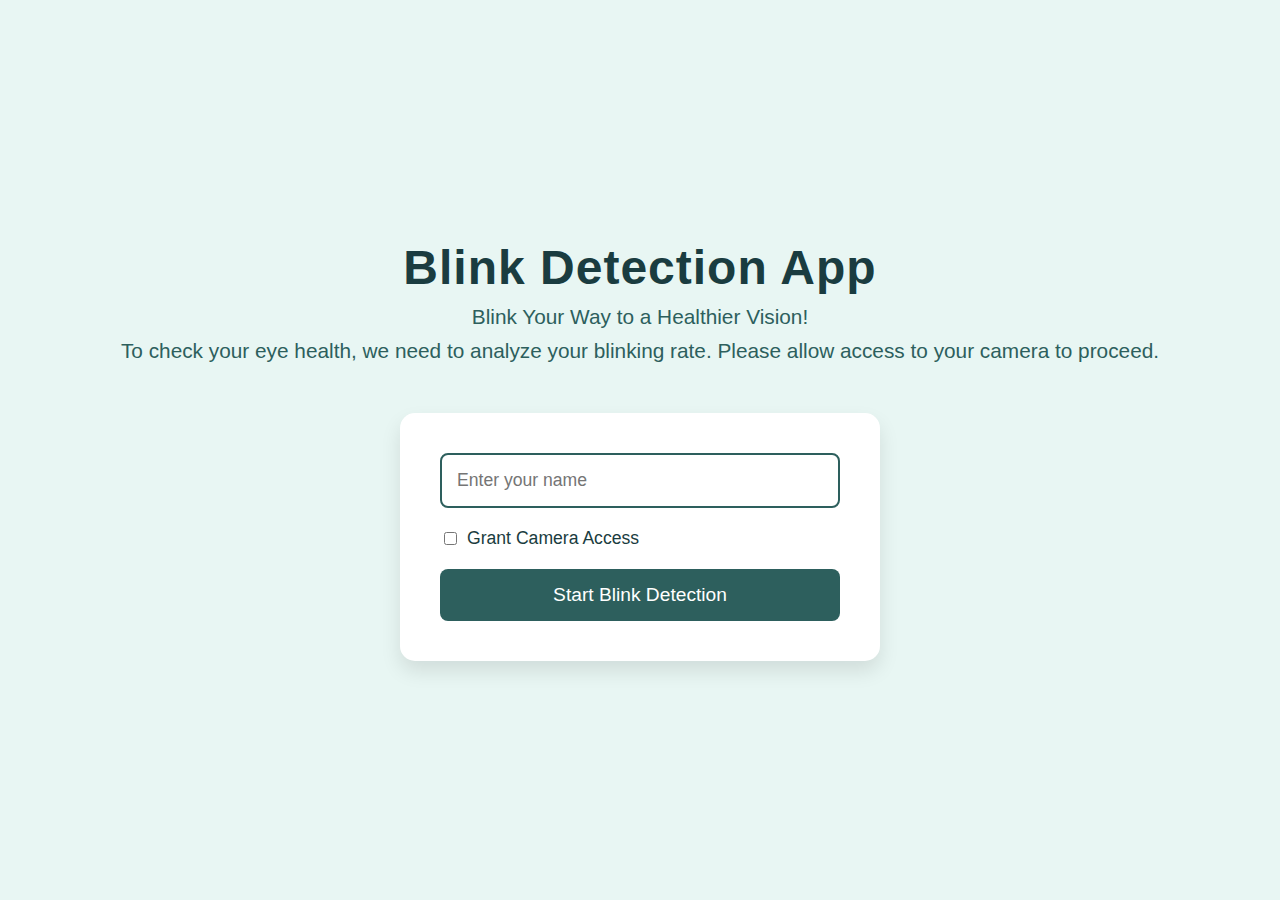
<file: templates/index.html>
<!DOCTYPE html>
<html lang="en">
<head>
    <meta charset="UTF-8">
    <meta name="viewport" content="width=device-width, initial-scale=1.0">
    <!-- <link rel="stylesheet" href="{{ url_for('static', filename='styles.css') }}"> -->
    <title>Blink Detection</title>
    <style>
        body {
            font-family: 'Helvetica Neue', sans-serif;
            background-color: #E8F6F3;
            margin: 0;
            padding: 0;
            display: flex;
            flex-direction: column;
            justify-content: center;
            align-items: center;
            min-height: 100vh;
        }

        header {
            text-align: center;
            margin-bottom: 40px;
        }

        h1 {
            font-size: 3rem;
            color: #1A3C40;
            margin: 0;
            letter-spacing: 1px;
        }

        p {
            color: #2D5F5D;
            font-size: 1.3rem;
            margin: 10px 0;
        }

        .container {
            background-color: #ffffff;
            padding: 40px;
            border-radius: 15px;
            box-shadow: 0 10px 20px rgba(0, 0, 0, 0.1);
            max-width: 400px;
            width: 100%;
        }

        form {
            display: flex;
            flex-direction: column;
            align-items: stretch;
        }

        input[type="text"] {
            padding: 15px;
            margin-bottom: 20px;
            border: 2px solid #2D5F5D;
            border-radius: 8px;
            font-size: 1.1rem;
            color: #1A3C40;
        }

        label {
            font-size: 1.1rem;
            color: #1A3C40;
            display: flex;
            align-items: center;
            margin-bottom: 20px;
        }

        input[type="checkbox"] {
            margin-right: 10px;
            accent-color: #FFC857;
        }

        button {
            padding: 15px 40px;
            background-color: #2D5F5D;
            color: white;
            border: none;
            border-radius: 8px;
            font-size: 1.2rem;
            cursor: pointer;
            transition: background-color 0.3s ease;
        }

        button:hover {
            background-color: #FFC857;
            color: #1A3C40;
        }

        @media (max-width: 480px) {
            .container {
                padding: 20px;
            }

            h1 {
                font-size: 2.2rem;
            }

            button {
                padding: 12px 30px;
            }
        }
    </style>
</head>
<body>
    <header>
        <h1>Blink Detection App</h1>
        <p>Blink Your Way to a Healthier Vision!</p>
        <p>To check your eye health, we need to analyze your blinking rate. Please allow access to your camera to proceed.</p>
    </header>
    <div class="container">
        <form action="/start" method="POST">
            <input type="text" name="name" placeholder="Enter your name" required>
            <label>
                <input type="checkbox" name="camera_access" required> Grant Camera Access
            </label>
            <button type="submit">Start Blink Detection</button>
        </form>
    </div>
</body>
</html>
</file>
